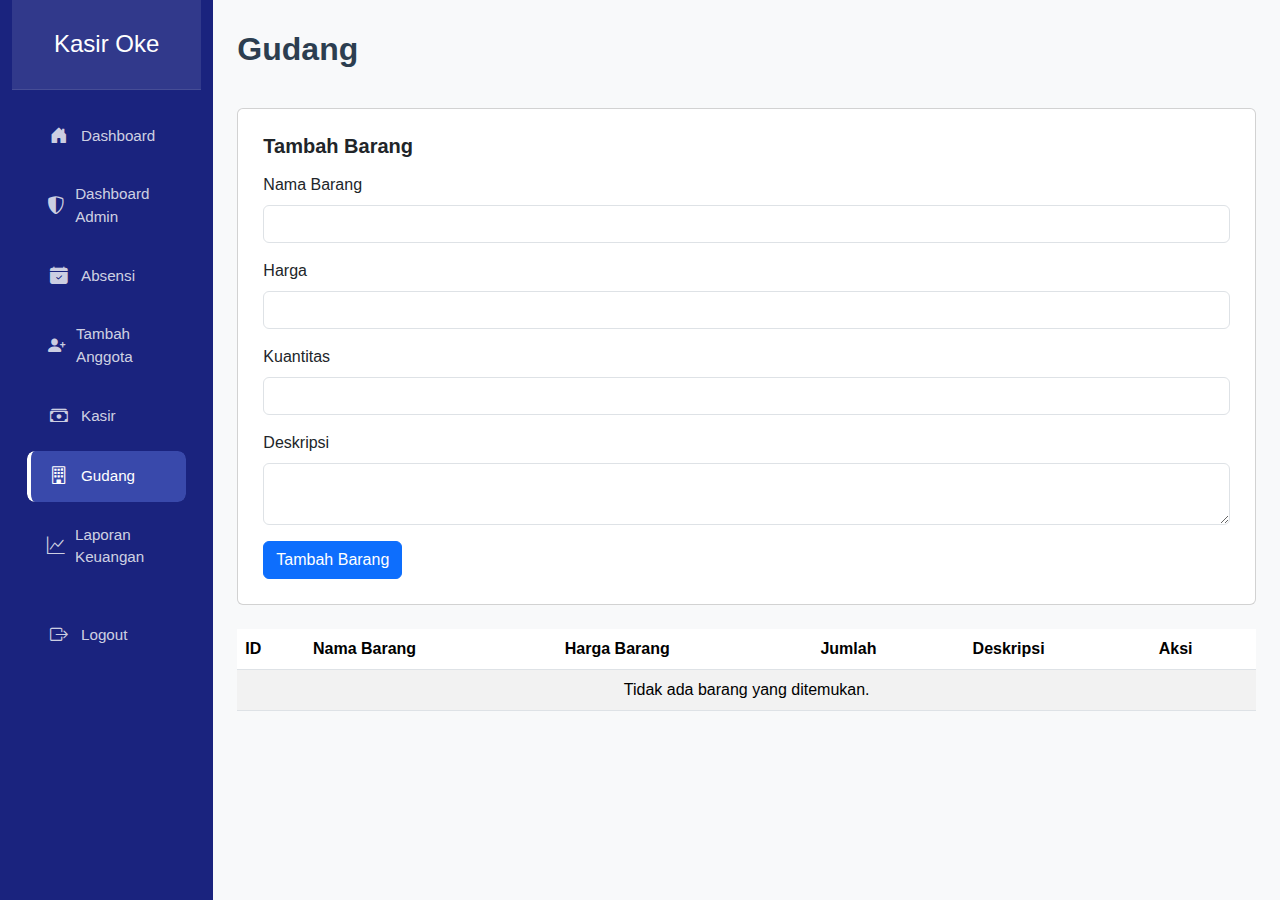
<file: DASHBOARD_Kasir/gudang.html>
<!DOCTYPE html>
<html lang="en">
<head>
    <meta charset="UTF-8">
    <meta name="viewport" content="width=device-width, initial-scale=1.0">
    <title>Gudang</title>
    <link href="https://cdn.jsdelivr.net/npm/bootstrap@5.3.0/dist/css/bootstrap.min.css" rel="stylesheet">
    <link rel="stylesheet" href="https://cdn.jsdelivr.net/npm/bootstrap-icons@1.8.1/font/bootstrap-icons.css">
    <link rel="stylesheet" href="styles.css">
</head>
<body>
    <div class="container-fluid">
        <div class="row">
            <!-- Sidebar -->
            <nav id="sidebar" class="col-md-3 col-lg-2 d-md-block sidebar collapse active">
                <div class="sidebar-header">
                    <h3>Kasir Oke<?php echo isset($_SESSION['role']) ? htmlspecialchars($_SESSION['role']) . ' Panel' : 'User Panel'; ?></h3>
                </div>
                <div class="position-sticky pt-3">
                    <ul class="nav flex-column">
                        <li class="nav-item">
                            <a class="nav-link " href="index.html">
                                <i class="bi bi-house-door-fill"></i> Dashboard
                            </a>
                        </li>
                        <li class="nav-item">
                            <a class="nav-link" href="dashboard-admin.html">
                                <i class="bi bi-shield-shaded"></i> Dashboard Admin
                            </a>
                        </li>
                        <li class="nav-item">
                            <a class="nav-link" href="absensi.html">
                                <i class="bi bi-calendar-check-fill"></i> Absensi
                            </a>
                        </li>
                        <li class="nav-item">
                            <a class="nav-link" href="tambah-anggota.html">
                                <i class="bi bi-person-plus-fill"></i> Tambah Anggota
                            </a>
                        </li>
                        <li class="nav-item">
                            <a class="nav-link" href="kasir.html">
                                <i class="bi bi-cash-stack"></i> Kasir
                            </a>
                        </li>
                        <li class="nav-item">
                            <a class="nav-link active" href="gudang.html">
                                <i class="bi bi-building"></i> Gudang
                            </a>
                        </li>
                        <li class="nav-item">
                            <a class="nav-link" href="laporan-keuangan.html">
                                <i class="bi bi-graph-up"></i> Laporan Keuangan
                            </a>
                        </li>
                        <li class="nav-item mt-4">
                            <a class="nav-link" href="logout.html">
                                <i class="bi bi-box-arrow-right"></i> Logout
                            </a>
                        </li>
                    </ul>
                </div>
            </nav>

            <!-- Main Content -->
            <main class="col-md-9 ms-sm-auto col-lg-10 px-md-4">
                <div class="main-header d-flex justify-content-between align-items-center">
                    <h1 class="main-title">Gudang</h1>
                    <button class="btn sidebar-toggle d-md-none">
                        <i class="bi bi-list"></i>
                    </button>
                </div>

                <!-- Form Tambah Barang -->
                <div class="card mb-4">
                    <div class="card-body">
                        <h5 class="card-title">Tambah Barang</h5>
                        <form method="POST" action="">
                            <div class="mb-3">
                                <label for="product_name" class="form-label">Nama Barang</label>
                                <input type="text" class="form-control" id="product_name" name="product_name" required>
                            </div>
                            <div class="mb-3">
                                <label for="price" class="form-label">Harga</label>
                                <input type="number" class="form-control" id="price" name="price" step="0.01" required>
                            </div>
                            <div class="mb-3">
                                <label for="quantity" class="form-label">Kuantitas</label>
                                <input type="number" class="form-control" id="quantity" name="quantity" min="1" required>
                            </div>
                            <div class="mb-3">
                                <label for="description" class="form-label">Deskripsi</label>
                                <textarea class="form-control" id="description" name="description"></textarea>
                            </div>
                            <button type="submit" name="add_product" class="btn btn-primary">Tambah Barang</button>
                        </form>
                    </div>
                </div>

                <!-- Tabel Daftar Barang -->
                <div class="table-responsive">
                    <table class="table table-striped table-hover">
                        <thead>
                            <tr>
                                <th>ID</th>
                                <th>Nama Barang</th>
                                <th>Harga Barang</th>
                                <th>Jumlah</th>
                                <th>Deskripsi</th>
                                <th>Aksi</th>
                            </tr>
                        </thead>
                        <tbody>
                            <tr>
                                <td colspan="6" class="text-center">Tidak ada barang yang ditemukan.</td>
                            </tr>
                        </tbody>
                    </table>
                </div>
            </main>
        </div>
    </div>

    <script src="https://cdn.jsdelivr.net/npm/@popperjs/core@2.11.6/dist/umd/popper.min.js"></script>
    <script src="https://cdn.jsdelivr.net/npm/bootstrap@5.3.0/dist/js/bootstrap.bundle.min.js"></script>
    <script>
        // Toggle sidebar on mobile
        document.querySelector('.sidebar-toggle')?.addEventListener('click', () => {
            document.querySelector('#sidebar').classList.toggle('active');
        });
    </script>
</body>
</html>
</file>
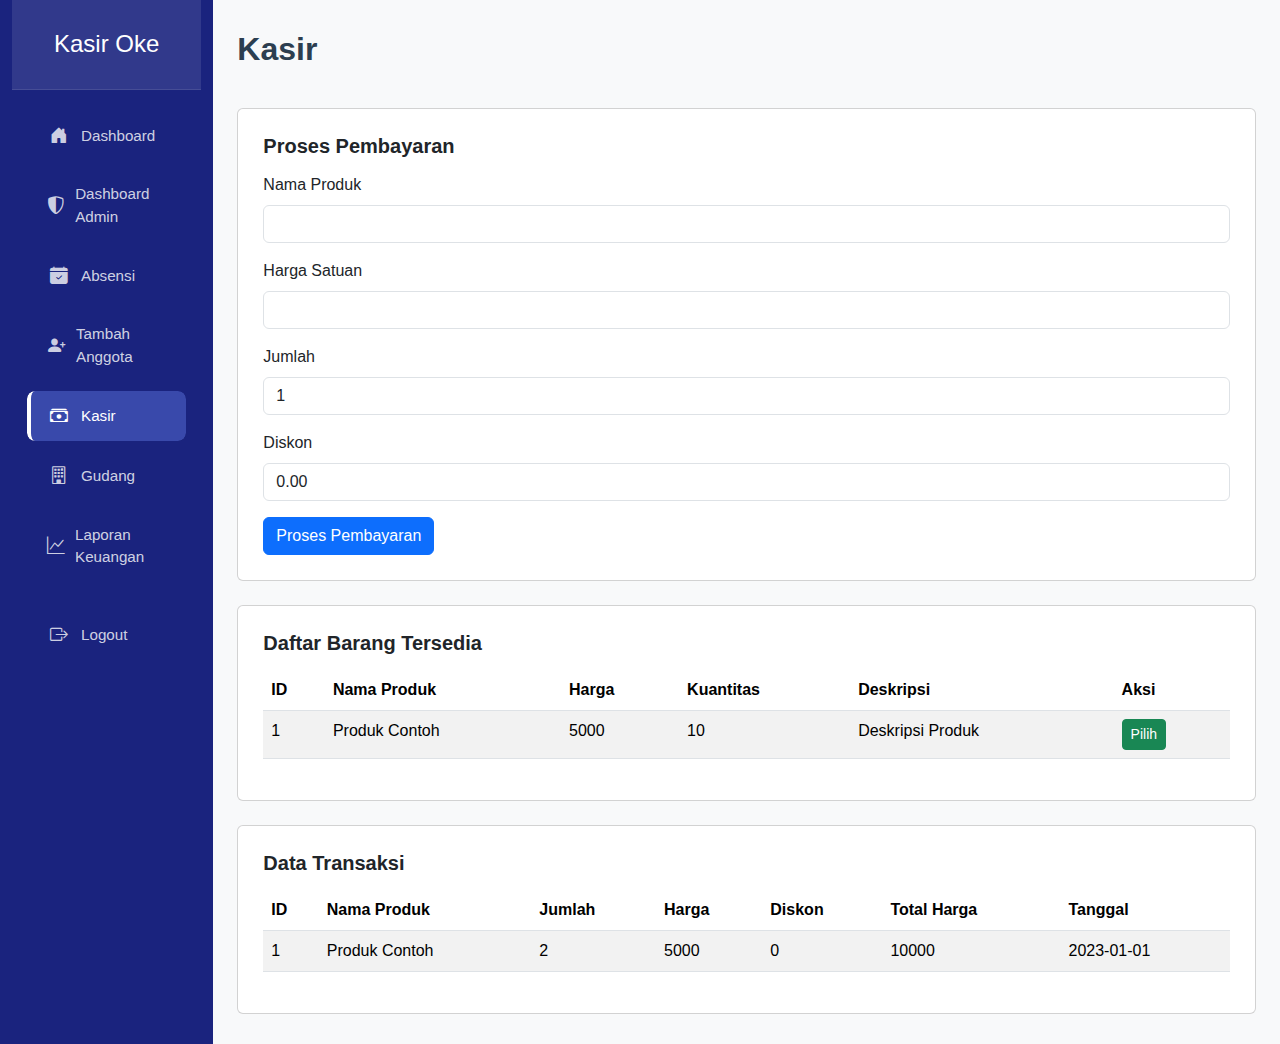
<file: DASHBOARD_Kasir/kasir.html>
<!DOCTYPE html>
<html lang="en">
<head>
    <meta charset="UTF-8">
    <meta name="viewport" content="width=device-width, initial-scale=1.0">
    <title>Kasir</title>
    <link href="https://cdn.jsdelivr.net/npm/bootstrap@5.3.0/dist/css/bootstrap.min.css" rel="stylesheet">
    <link rel="stylesheet" href="https://cdn.jsdelivr.net/npm/bootstrap-icons@1.8.1/font/bootstrap-icons.css">
    <link rel="stylesheet" href="styles.css">
</head>
<body>
    <div class="container-fluid">
        <div class="row">
            <nav id="sidebar" class="col-md-3 col-lg-2 d-md-block sidebar collapse active">
                <div class="sidebar-header">
                    <h3>Kasir Oke<?php echo isset($_SESSION['role']) ? htmlspecialchars($_SESSION['role']) . ' Panel' : 'User Panel'; ?></h3>
                </div>
                <div class="position-sticky pt-3">
                    <ul class="nav flex-column">
                        <li class="nav-item">
                            <a class="nav-link " href="index.html">
                                <i class="bi bi-house-door-fill"></i> Dashboard
                            </a>
                        </li>
                        <li class="nav-item">
                            <a class="nav-link" href="dashboard-admin.html">
                                <i class="bi bi-shield-shaded"></i> Dashboard Admin
                            </a>
                        </li>
                        <li class="nav-item">
                            <a class="nav-link" href="absensi.html">
                                <i class="bi bi-calendar-check-fill"></i> Absensi
                            </a>
                        </li>
                        <li class="nav-item">
                            <a class="nav-link" href="tambah-anggota.html">
                                <i class="bi bi-person-plus-fill"></i> Tambah Anggota
                            </a>
                        </li>
                        <li class="nav-item">
                            <a class="nav-link active" href="kasir.html">
                                <i class="bi bi-cash-stack"></i> Kasir
                            </a>
                        </li>
                        <li class="nav-item">
                            <a class="nav-link" href="gudang.html">
                                <i class="bi bi-building"></i> Gudang
                            </a>
                        </li>
                        <li class="nav-item">
                            <a class="nav-link" href="laporan-keuangan.html">
                                <i class="bi bi-graph-up"></i> Laporan Keuangan
                            </a>
                        </li>
                        <li class="nav-item mt-4">
                            <a class="nav-link" href="logout.html">
                                <i class="bi bi-box-arrow-right"></i> Logout
                            </a>
                        </li>
                    </ul>
                </div>
            </nav>

            <!-- Main Content -->
            <main class="col-md-9 ms-sm-auto col-lg-10 px-md-4">
                <div class="main-header d-flex justify-content-between align-items-center">
                    <h1 class="main-title">Kasir</h1>
                    <button class="btn sidebar-toggle d-md-none">
                        <i class="bi bi-list"></i>
                    </button>
                </div>

                <!-- Form Pembayaran -->
                <div class="card mb-4">
                    <div class="card-body">
                        <h5 class="card-title">Proses Pembayaran</h5>
                        <form method="POST" action="">
                            <div class="mb-3">
                                <label for="product_name" class="form-label">Nama Produk</label>
                                <input type="text" class="form-control" id="product_name" name="product_name" readonly>
                            </div>
                            <div class="mb-3">
                                <label for="price" class="form-label">Harga Satuan</label>
                                <input type="number" class="form-control" id="price" name="price" readonly>
                            </div>
                            <div class="mb-3">
                                <label for="quantity" class="form-label">Jumlah</label>
                                <input type="number" class="form-control" id="quantity" name="quantity" value="1" min="1" required>
                            </div>
                            <div class="mb-3">
                                <label for="discount" class="form-label">Diskon</label>
                                <input type="number" class="form-control" id="discount" name="discount" step="0.01" value="0.00">
                            </div>
                            <input type="hidden" id="product_id" name="product_id" required>
                            <button type="submit" class="btn btn-primary">Proses Pembayaran</button>
                        </form>
                    </div>
                </div>

                <!-- Tabel Daftar Produk -->
                <div class="card mb-4">
                    <div class="card-body">
                        <h5 class="card-title">Daftar Barang Tersedia</h5>
                        <div class="table-responsive">
                            <table class="table table-striped table-hover">
                                <thead>
                                    <tr>
                                        <th>ID</th>
                                        <th>Nama Produk</th>
                                        <th>Harga</th>
                                        <th>Kuantitas</th>
                                        <th>Deskripsi</th>
                                        <th>Aksi</th>
                                    </tr>
                                </thead>
                                <tbody>
                                    <tr>
                                        <td>1</td>
                                        <td>Produk Contoh</td>
                                        <td>5000</td>
                                        <td>10</td>
                                        <td>Deskripsi Produk</td>
                                        <td>
                                            <button class="btn btn-success btn-sm" 
                                                onclick="selectProduct(1, 'Produk Contoh', 5000)">
                                                Pilih
                                            </button>
                                        </td>
                                    </tr>
                                </tbody>
                            </table>
                        </div>
                    </div>
                </div>

                <!-- Tabel Data Transaksi -->
                <div class="card">
                    <div class="card-body">
                        <h5 class="card-title">Data Transaksi</h5>
                        <div class="table-responsive">
                            <table class="table table-striped table-hover">
                                <thead>
                                    <tr>
                                        <th>ID</th>
                                        <th>Nama Produk</th>
                                        <th>Jumlah</th>
                                        <th>Harga</th>
                                        <th>Diskon</th>
                                        <th>Total Harga</th>
                                        <th>Tanggal</th>
                                    </tr>
                                </thead>
                                <tbody>
                                    <tr>
                                        <td>1</td>
                                        <td>Produk Contoh</td>
                                        <td>2</td>
                                        <td>5000</td>
                                        <td>0</td>
                                        <td>10000</td>
                                        <td>2023-01-01</td>
                                    </tr>
                                </tbody>
                            </table>
                        </div>
                    </div>
                </div>
            </main>
        </div>
    </div>

    <script>
        // Fungsi untuk memilih produk dan mengisi form pembayaran
        function selectProduct(productId, productName, productPrice) {
            document.getElementById('product_id').value = productId;
            document.getElementById('product_name').value = productName;
            document.getElementById('price').value = productPrice;
            document.getElementById('quantity').focus();
        }
    </script>
</body>
</html>
</file>
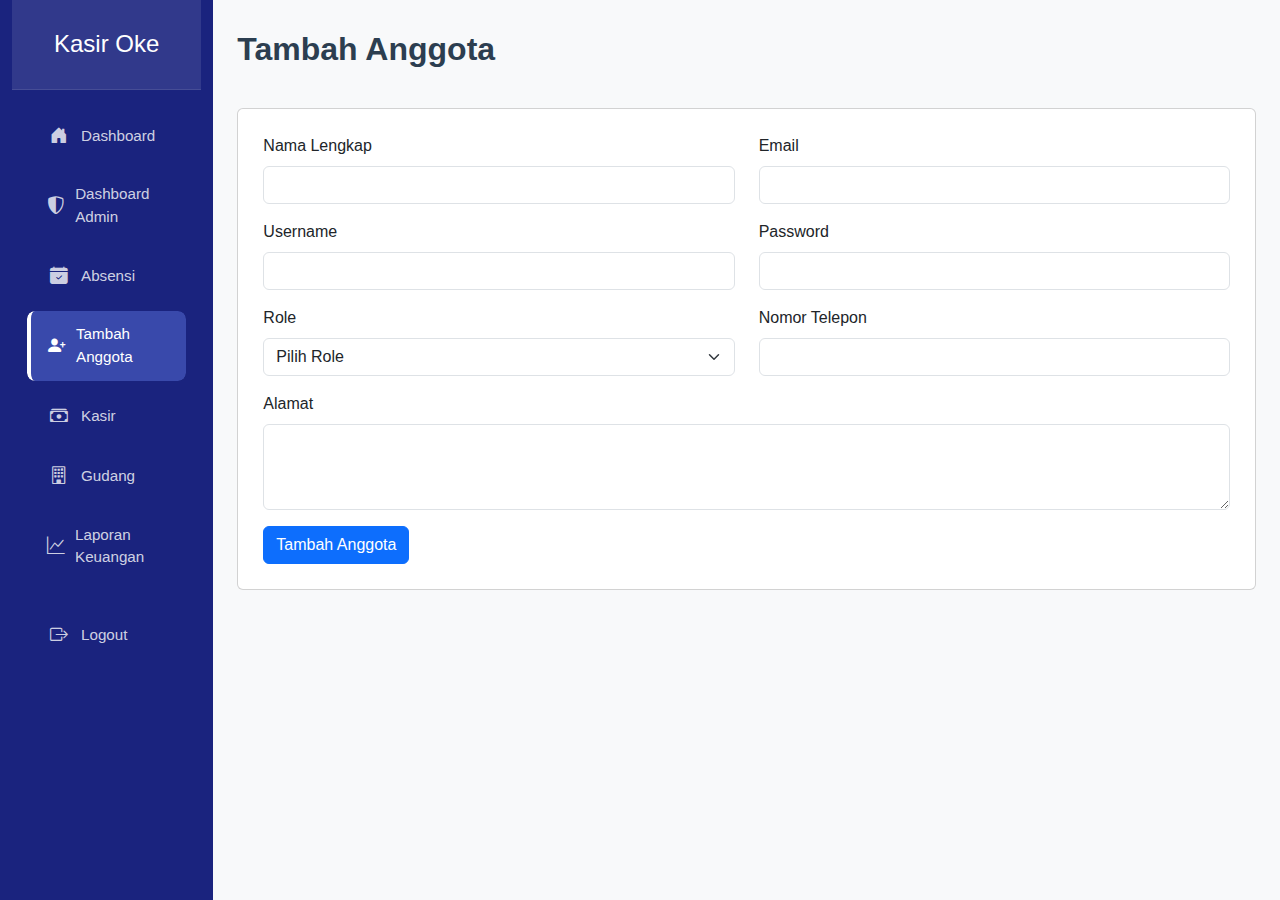
<file: DASHBOARD_Kasir/tambah-anggota.html>
<!DOCTYPE html>
<html lang="en">
<head>
    <meta charset="UTF-8">
    <meta name="viewport" content="width=device-width, initial-scale=1.0">
    <title>Tambah Anggota - Admin</title>
    <link href="https://cdn.jsdelivr.net/npm/bootstrap@5.3.0/dist/css/bootstrap.min.css" rel="stylesheet">
    <link rel="stylesheet" href="https://cdn.jsdelivr.net/npm/bootstrap-icons@1.8.1/font/bootstrap-icons.css">
    <link rel="stylesheet" href="styles.css">
</head>
<style>
    
</style>
<body>
    <div class="container-fluid">
        <div class="row">
            <!-- Sidebar -->
            <nav id="sidebar" class="col-md-3 col-lg-2 d-md-block sidebar collapse active">
                <div class="sidebar-header">
                    <h3>Kasir Oke<?php echo isset($_SESSION['role']) ? htmlspecialchars($_SESSION['role']) . ' Panel' : 'User Panel'; ?></h3>
                </div>
                <div class="position-sticky pt-3">
                    <ul class="nav flex-column">
                        <li class="nav-item">
                            <a class="nav-link" href="index.html">
                                <i class="bi bi-house-door-fill"></i> Dashboard
                            </a>
                        </li>
                        <li class="nav-item">
                            <a class="nav-link" href="dashboard-admin.html">
                                <i class="bi bi-shield-shaded"></i> Dashboard Admin
                            </a>
                        </li>
                        <li class="nav-item">
                            <a class="nav-link" href="absensi.html">
                                <i class="bi bi-calendar-check-fill"></i> Absensi
                            </a>
                        </li>
                        <li class="nav-item">
                            <a class="nav-link active" href="tambah-anggota.html">
                                <i class="bi bi-person-plus-fill"></i> Tambah Anggota
                            </a>
                        </li>
                        <li class="nav-item">
                            <a class="nav-link" href="kasir.html">
                                <i class="bi bi-cash-stack"></i> Kasir
                            </a>
                        </li>
                        <li class="nav-item">
                            <a class="nav-link" href="gudang.html">
                                <i class="bi bi-building"></i> Gudang
                            </a>
                        </li>
                        <li class="nav-item">
                            <a class="nav-link" href="laporan-keuangan.html">
                                <i class="bi bi-graph-up"></i> Laporan Keuangan
                            </a>
                        </li>
                        <li class="nav-item mt-4">
                            <a class="nav-link" href="logout.html">
                                <i class="bi bi-box-arrow-right"></i> Logout
                            </a>
                        </li>
                    </ul>
                </div>
            </nav>

            <!-- Main Content -->
            <main class="col-md-9 ms-sm-auto col-lg-10 px-md-4">
                <div class="main-header d-flex justify-content-between align-items-center">
                    <h1 class="main-title">Tambah Anggota</h1>
                    <button class="btn sidebar-toggle d-md-none">
                        <i class="bi bi-list"></i>
                    </button>
                </div>

                <!-- Alert Messages -->
                <div class="alert alert-success alert-dismissible fade show" role="alert" style="display:none;">
                    Pesan sukses.
                    <button type="button" class="btn-close" data-bs-dismiss="alert" aria-label="Close"></button>
                </div>
                <div class="alert alert-danger alert-dismissible fade show" role="alert" style="display:none;">
                    Pesan error.
                    <button type="button" class="btn-close" data-bs-dismiss="alert" aria-label="Close"></button>
                </div>

                <!-- Form Tambah Anggota -->
                <div class="card">
                    <div class="card-body">
                        <form method="POST" action="submit-url-here" class="needs-validation" novalidate>
                            <div class="row mb-3">
                                <div class="col-md-6">
                                    <label for="nama" class="form-label">Nama Lengkap</label>
                                    <input type="text" class="form-control" id="nama" name="nama" required>
                                    <div class="invalid-feedback">
                                        Mohon isi nama lengkap.
                                    </div>
                                </div>
                                <div class="col-md-6">
                                    <label for="email" class="form-label">Email</label>
                                    <input type="email" class="form-control" id="email" name="email" required>
                                    <div class="invalid-feedback">
                                        Mohon isi email yang valid.
                                    </div>
                                </div>
                            </div>

                            <div class="row mb-3">
                                <div class="col-md-6">
                                    <label for="username" class="form-label">Username</label>
                                    <input type="text" class="form-control" id="username" name="username" required>
                                    <div class="invalid-feedback">
                                        Mohon isi username.
                                    </div>
                                </div>
                                <div class="col-md-6">
                                    <label for="password" class="form-label">Password</label>
                                    <input type="password" class="form-control" id="password" name="password" required>
                                    <div class="invalid-feedback">
                                        Mohon isi password.
                                    </div>
                                </div>
                            </div>

                            <div class="row mb-3">
                                <div class="col-md-6">
                                    <label for="role" class="form-label">Role</label>
                                    <select class="form-select" id="role" name="role" required>
                                        <option value="">Pilih Role</option>
                                        <option value="admin">Admin</option>
                                        <option value="kasir">Kasir</option>
                                        <option value="gudang">Gudang</option>
                                    </select>
                                    <div class="invalid-feedback">
                                        Mohon pilih role.
                                    </div>
                                </div>
                                <div class="col-md-6">
                                    <label for="no_telp" class="form-label">Nomor Telepon</label>
                                    <input type="tel" class="form-control" id="no_telp" name="no_telp" required>
                                    <div class="invalid-feedback">
                                        Mohon isi nomor telepon.
                                    </div>
                                </div>
                            </div>

                            <div class="mb-3">
                                <label for="alamat" class="form-label">Alamat</label>
                                <textarea class="form-control" id="alamat" name="alamat" rows="3" required></textarea>
                                <div class="invalid-feedback">
                                    Mohon isi alamat.
                                </div>
                            </div>

                            <button type="submit" class="btn btn-primary">Tambah Anggota</button>
                        </form>
                    </div>
                </div>
            </main>
        </div>
    </div>

    <script src="https://cdn.jsdelivr.net/npm/@popperjs/core@2.11.6/dist/umd/popper.min.js"></script>
    <script src="https://cdn.jsdelivr.net/npm/bootstrap@5.3.0/dist/js/bootstrap.bundle.min.js"></script>
    <script>
        // Toggle sidebar on mobile
        document.querySelector('.sidebar-toggle')?.addEventListener('click', () => {
            document.querySelector('#sidebar').classList.toggle('active');
        });

        // Form validation
        (function () {
            'use strict'
            var forms = document.querySelectorAll('.needs-validation')
            Array.prototype.slice.call(forms)
                .forEach(function (form) {
                    form.addEventListener('submit', function (event) {
                        if (!form.checkValidity()) {
                            event.preventDefault()
                            event.stopPropagation()
                        }
                        form.classList.add('was-validated')
                    }, false)
                })
        })()
    </script>
</body>
</html>
</file>
<file: DASHBOARD_Kasir/styles.css>
:root {
    --sidebar-bg: #1a237e;
    --sidebar-hover: #283593;
    --sidebar-active: #3949ab;
}

body {
    background-color: #f8f9fa;
    font-family: 'Segoe UI', Tahoma, Geneva, Verdana, sans-serif;
}

/* Sidebar Styling */
#sidebar {
    background: var(--sidebar-bg);
    min-height: 100vh;
    box-shadow: 2px 0 10px rgba(0,0,0,0.1);
    transition: all 0.3s;
}

#sidebar .sidebar-header {
    padding: 20px;
    background: rgba(255,255,255,0.1);
    text-align: center;
    border-bottom: 1px solid rgba(255,255,255,0.1);
}

#sidebar .sidebar-header h3 {
    color: white;
    font-size: 1.5rem;
    margin: 0;
    padding: 10px 0;
}

#sidebar .nav-item {
    margin: 5px 15px;
    border-radius: 8px;
    overflow: hidden;
}

#sidebar .nav-link {
    color: rgba(255,255,255,0.8);
    padding: 12px 20px;
    transition: all 0.3s;
    border-radius: 8px;
    font-size: 0.95rem;
    display: flex;
    align-items: center;
}

#sidebar .nav-link:hover {
    background: var(--sidebar-hover);
    color: white;
    transform: translateX(5px);
}

#sidebar .nav-link.active {
    background: var(--sidebar-active);
    color: white;
    box-shadow: 0 2px 5px rgba(0,0,0,0.2);
    border-left: 4px solid white; /* Tambahkan garis putih di sisi kiri */
    padding-left: 16px; /* Sesuaikan padding agar teks tidak terlalu dekat dengan garis */
}


#sidebar .nav-link i {
    margin-right: 10px;
    font-size: 1.1rem;
    width: 24px;
    text-align: center;
}

/* Card Styling */
.dashboard-card {
    border-radius: 15px;
    border: none;
    box-shadow: 0 4px 15px rgba(0,0,0,0.1);
    transition: transform 0.3s;
}

.dashboard-card:hover {
    transform: translateY(-5px);
}

.card-body {
    padding: 25px;
}

.card-title {
    font-size: 1.25rem;
    font-weight: 600;
    margin-bottom: 15px;
}

.btn-card {
    border-radius: 8px;
    padding: 8px 20px;
    font-weight: 500;
    transition: all 0.3s;
}

.btn-card:hover {
    transform: scale(1.05);
}

/* Main Content Area */
main {
    padding: 30px;
    background-color: #f8f9fa;
}

.main-header {
    margin-bottom: 30px;
}

.main-title {
    font-size: 2rem;
    font-weight: 600;
    color: #2c3e50;
    margin-bottom: 10px;
}

.main-description{
    color: #2c3e50;
    font-size: 1.1rem;
    margin-top: 10px;
}


/* Responsive Design */
@media (max-width: 768px) {
    #sidebar {
        margin-left: -250px;
        position: fixed;
        min-width: 250px;
        z-index: 999;
    }

    #sidebar.active {
        margin-left: 0;
    }

    .sidebar-toggle {
        display: block;
        position: fixed;
        top: 15px;
        left: 15px;
        z-index: 1000;
    }
}
</file>
